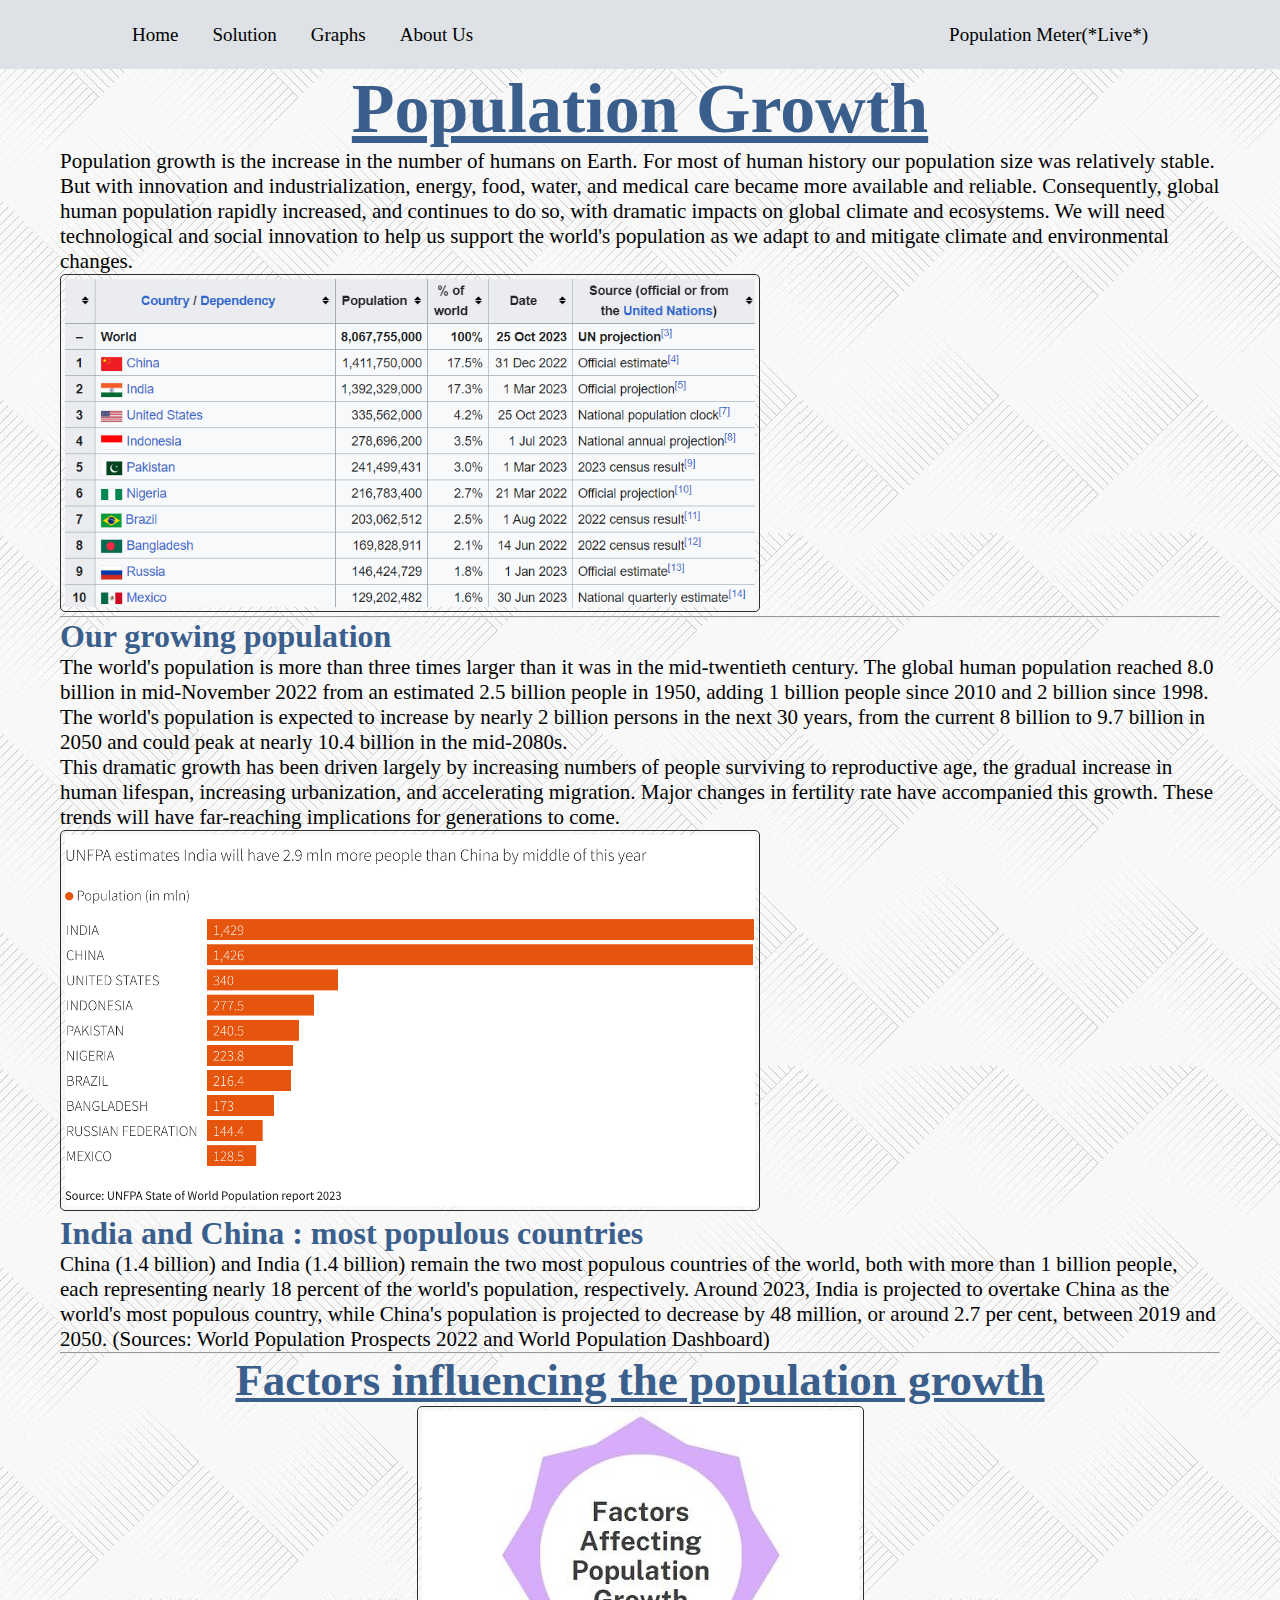
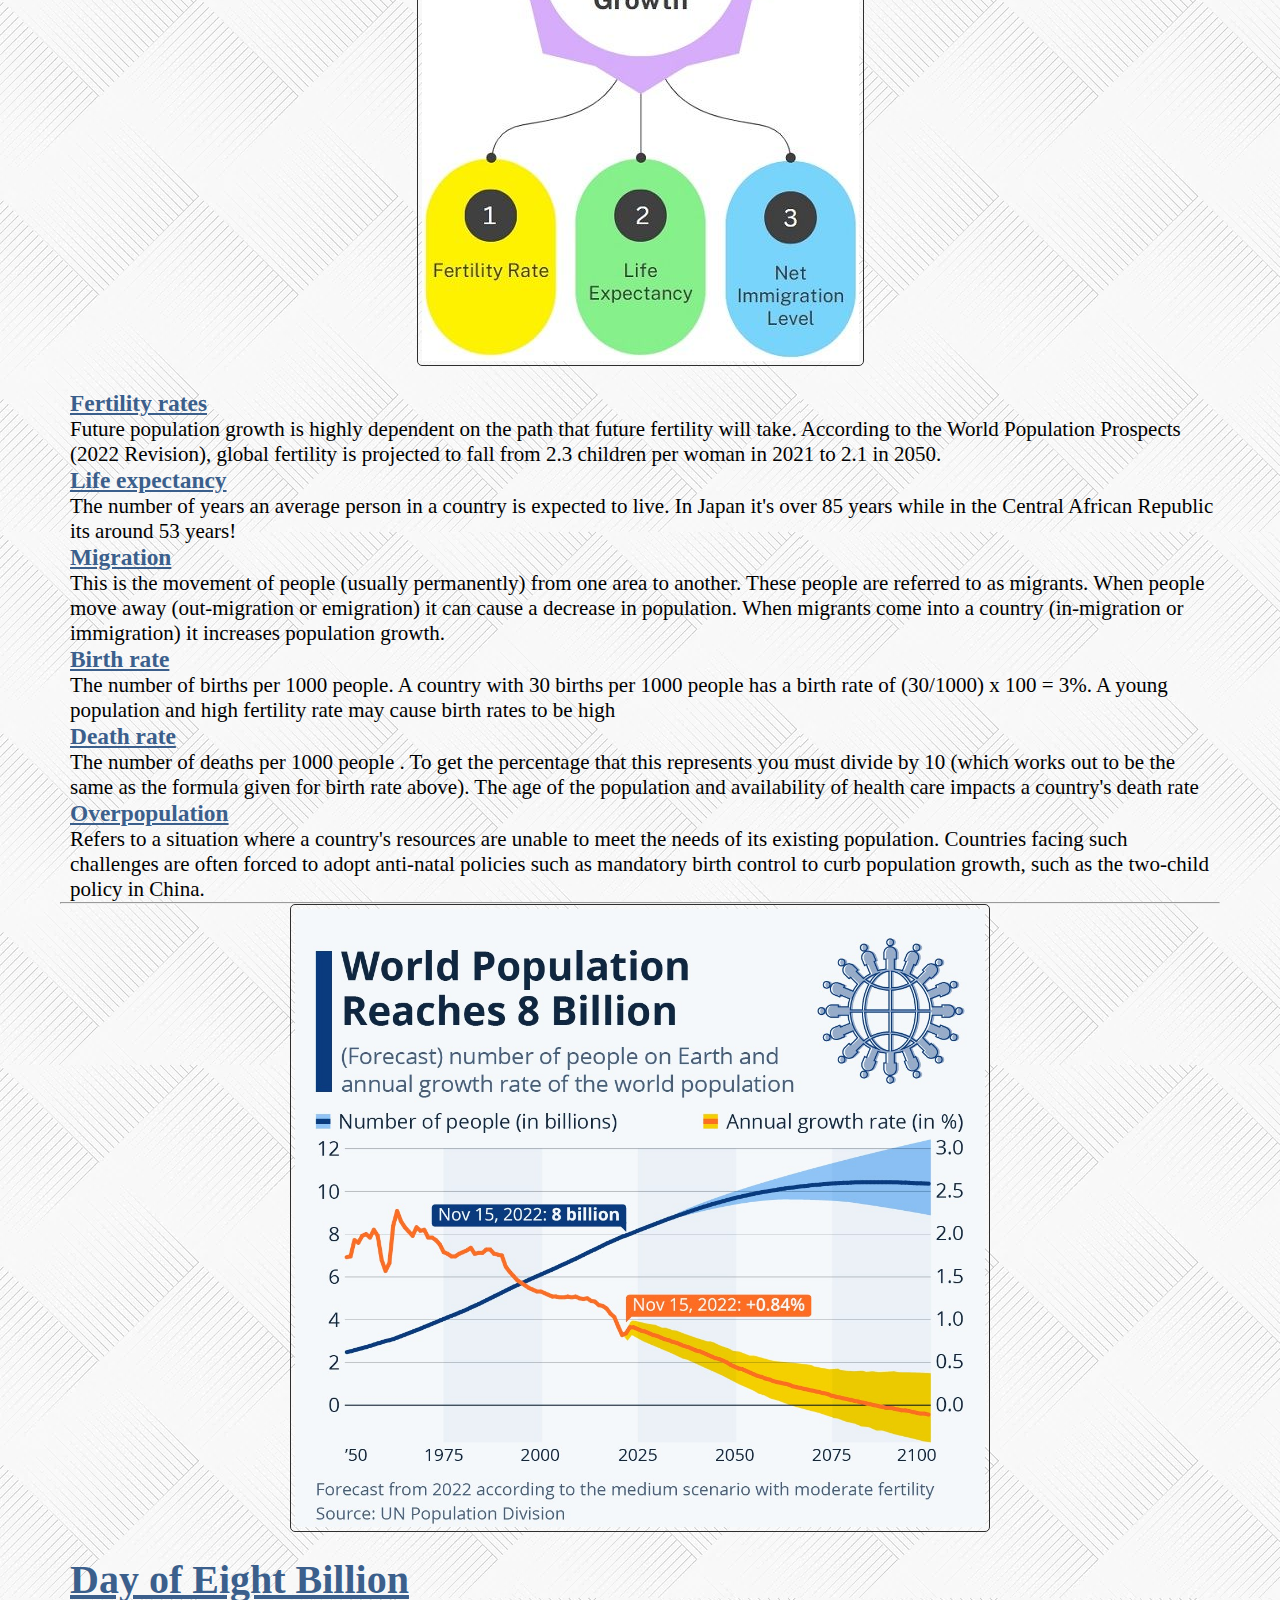
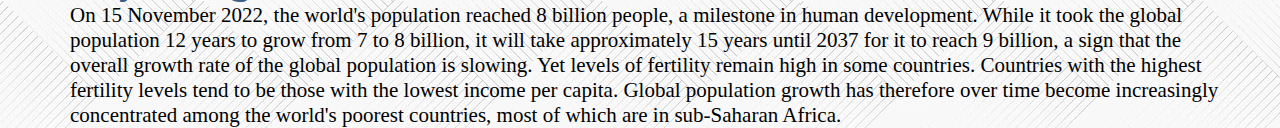
<file: index.html>
<!DOCTYPE html>
<html lang="en">
<head>
    <link rel="stylesheet" href="styles.css">
    <link rel="icon" type="image/x-icon" href="/images/ancestors.png">
    <meta charset="UTF-8">
    <meta name="viewport" content="width=device-width, initial-scale=1.0">
    <title>Population Growth</title>
    <style>
        body {
            background-image: url("/images/abstract-smooth-empty-grey-studio-well-use-as-background-business-report-digital-website-template-backdrop_1258-70709.avif");
        }
    </style>
</head>
<body>
    <!--This is Top-nav Bar-->
    <div class="header">
        <a href="/Index.html">Home</a>
        <a href="/Solution.html">Solution</a>
        <a href="/Graphs.html">Graphs</a>
        <a href="/About_us.html">About Us</a>
        <a href="#contact"> </a>
        <a href="#contact"> </a>
        <a href="#contact"> </a>
        <a href="#contact"> </a>
        <a href="#contact"> </a>
        <a href="#contact"> </a>
        <a href="#contact"> </a>
        <a href="#contact"> </a>
        <a href="#contact"> </a>
        <a href="#contact"> </a>
        <a href="#contact"> </a>
        <a href="#contact"> </a>
        <a href="#contact"> </a>
        <a href="https://www.worldometers.info/world-population/">Population Meter(*Live*)</a>
    </div>

    <div class="whole">
    <div class="Para-1">
        <div class="Heading">
            <h1><u>Population Growth</u></h1>
         </div>   
        <p>Population growth is the increase in the number of humans on Earth.
        For most of human history our population size was relatively stable.
        But with innovation and industrialization, energy, food, water, and medical care became more available and reliable.
        Consequently, global human population rapidly increased, and continues to do so, with dramatic impacts on global 
        climate and ecosystems. We will need technological and social innovation to help us support the world's population
        as we adapt to and mitigate climate and environmental changes.
        </p>
        <img id="img-1" src="/images/Growth rate.png" alt="Img not found" width="650" height="500">
    </div>

    <hr>

    <div class="Para-2">
    <h1 id="Our_growing_population">Our growing population</h1>
    <p>The world's population is more than three times larger than it was in the mid-twentieth century.
    The global human population reached 8.0 billion in mid-November 2022 from an estimated 2.5 billion people in 1950,
    adding 1 billion people since 2010 and 2 billion since 1998. The world's population is expected to increase by nearly 2 billion
    persons in the next 30 years, from the current 8 billion to 9.7 billion in 2050 and could peak at nearly 10.4 billion in the
    mid-2080s.</p>
    <p>This dramatic growth has been driven largely by increasing numbers of people surviving to reproductive age,
    the gradual increase in human lifespan, increasing urbanization, and accelerating migration. Major changes in fertility
    rate have accompanied this growth. These trends will have far-reaching implications for generations to come.</p>      
    
    <img id="img-5" src="/images/chart.png" alt="Img not found" width="700" height="550">
    
    <h1 id="India_and_China">India and China : most populous countries</h1>
    <p>China (1.4 billion) and India (1.4 billion) remain the two most populous countries of the world, both with more than 1 billion
    people, each representing nearly 18 percent of the world's population, respectively. Around 2023, India is projected to overtake
    China as the world's most populous country, while China's population is projected to decrease by 48 million, or around 2.7 per cent,
    between 2019 and 2050.  (Sources: World Population Prospects 2022 and World Population Dashboard)</p>
    </div>
    
    <hr>

    <h1 id="factors"><u>Factors influencing the population growth</u></h1>
    <div class="container1">
        <div class="factors-image">
            <img id="img-3" src="/images/factors-affecting-population-growth.jpg" alt="Img not found" width="300" height="400">
        </div>
        <div class="Para-3">
                     
            <h3><u>Fertility rates</u></h3>
            <p>Future population growth is highly dependent on the path that future fertility will take. According to the World 
            Population Prospects (2022 Revision), global fertility is projected to fall from 2.3 children per woman in 2021 to 2.1 in 2050.</p>

            <h3><u>Life expectancy</u></h3>
            <p>The number of years an average person in a country is expected to live. In Japan it's over 85 years while in the
            Central African Republic its around 53 years!</p>

            <h3><u>Migration</u></h3>
            <p>This is the movement of people (usually permanently) from one area to another. These people are referred to as migrants.
            When people move away
            (out-migration or emigration) it can cause a decrease in population. When migrants come into a country (in-migration or immigration)
            it increases population growth.</p>

            <h3><u>Birth rate</u></h3>
            <p>The number of births per 1000 people. A country with 30 births per 1000 people has a birth rate of (30/1000) x 100 = 3%.
            A young population and high fertility rate may cause birth rates to be high</p>

            <h3><u>Death rate</u></h3>
            <p>The number of deaths per 1000 people . To get the percentage that this represents you must divide by 10
            (which works out to be the same as the formula given for birth rate above). The age of the population and availability of
            health care impacts a country's death rate</p>

            <h3><u>Overpopulation</u></h3>
            <p>Refers to a situation where a country's resources are unable to meet the needs of its existing population. Countries facing such
            challenges are often forced to adopt 
            anti-natal policies such as mandatory birth control to curb population growth, such as the two-child policy in China.</p>

        </div> 
    </div>
    
    <hr>
    
    <div class="container2"> 
        <div class="img-4">
            <img src="/images/28744.jpeg" alt="Img not found" width="500" height="450">    
        </div>
        <div class="Para-4">
            <h1 id="Day_of_8_Billion"><u>Day of Eight Billion</u></h1>
            <p>On 15 November 2022, the world's population reached 8 billion people, a milestone in human development.
            While it took the global population 12 years to grow from 7 to 8 billion, it will take approximately 15 years until 2037
            for it to reach 9 billion, a sign that the overall growth rate of the global population is slowing. Yet levels of fertility
            remain high in some countries. Countries with the highest fertility levels tend to be those with the lowest income per capita.
            Global population growth has therefore over time become increasingly concentrated among the world's poorest countries,
            most of which are in sub-Saharan Africa.</p>
        </div>
    </div>
    </div>
    <!--BODY ENDS HERE-->
    </body>
</html>
</file>
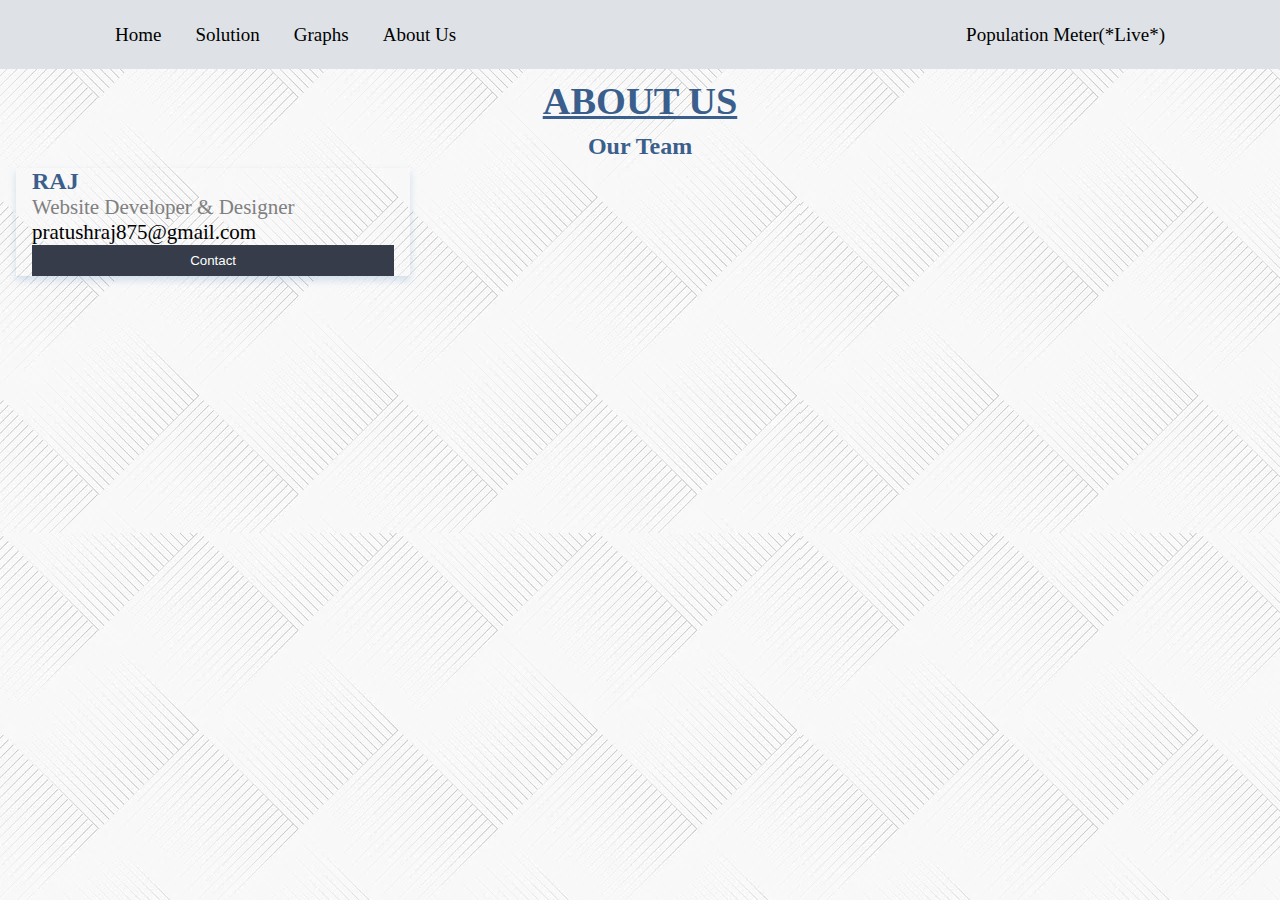
<file: About_us.html>
<!DOCTYPE html>
<html lang="en">
<head>
    <link rel="stylesheet" href="styles.css">
    <link rel="icon" type="image/x-icon" href="/images/ancestors.png">

    <meta charset="UTF-8">
    <meta name="viewport" content="width=device-width, initial-scale=1.0">
    <title>Population Growth</title>
    <style>
      body {
          background-image: url("/images/abstract-smooth-empty-grey-studio-well-use-as-background-business-report-digital-website-template-backdrop_1258-70709.avif");
      }
  </style>
  </head>
<body>
    <!--This is Top-nav Bar-->
    <!--This is Top-nav Bar-->
    <div class="header">
      <a href="/Index.html">Home</a>
      <a href="/Solution.html">Solution</a>
      <a href="/Graphs.html">Graphs</a>
      <a href="/About_us.html">About Us</a>
        <a href="#contact"> </a>
        <a href="#contact"> </a>
        <a href="#contact"> </a>
        <a href="#contact"> </a>
        <a href="#contact"> </a>
        <a href="#contact"> </a>
        <a href="#contact"> </a>
        <a href="#contact"> </a>
        <a href="#contact"> </a>
        <a href="#contact"> </a>
        <a href="#contact"> </a>
        <a href="#contact"> </a>
        <a href="#contact"> </a>
        <a href="#contact"> </a>
        <a href="https://www.worldometers.info/world-population/">Population Meter(*Live*)</a>
  </div>
    <div class="about-section">
        <h1><u>ABOUT US</u></h1>
    </div>
      
      <h2 style="text-align:center">Our Team</h2>
      <div class="row">
        <div class="column">
          <div class="card">
            <div class="container">
              <h2>RAJ</h2>
              <p class="title">Website Developer & Designer</p>
              <p>pratushraj875@gmail.com</p>
              <p><button class="button">Contact</button></p>
            </div>
          </div>
        </div>
      
        
        
        
      </div>      
</body>
</html>
</file>
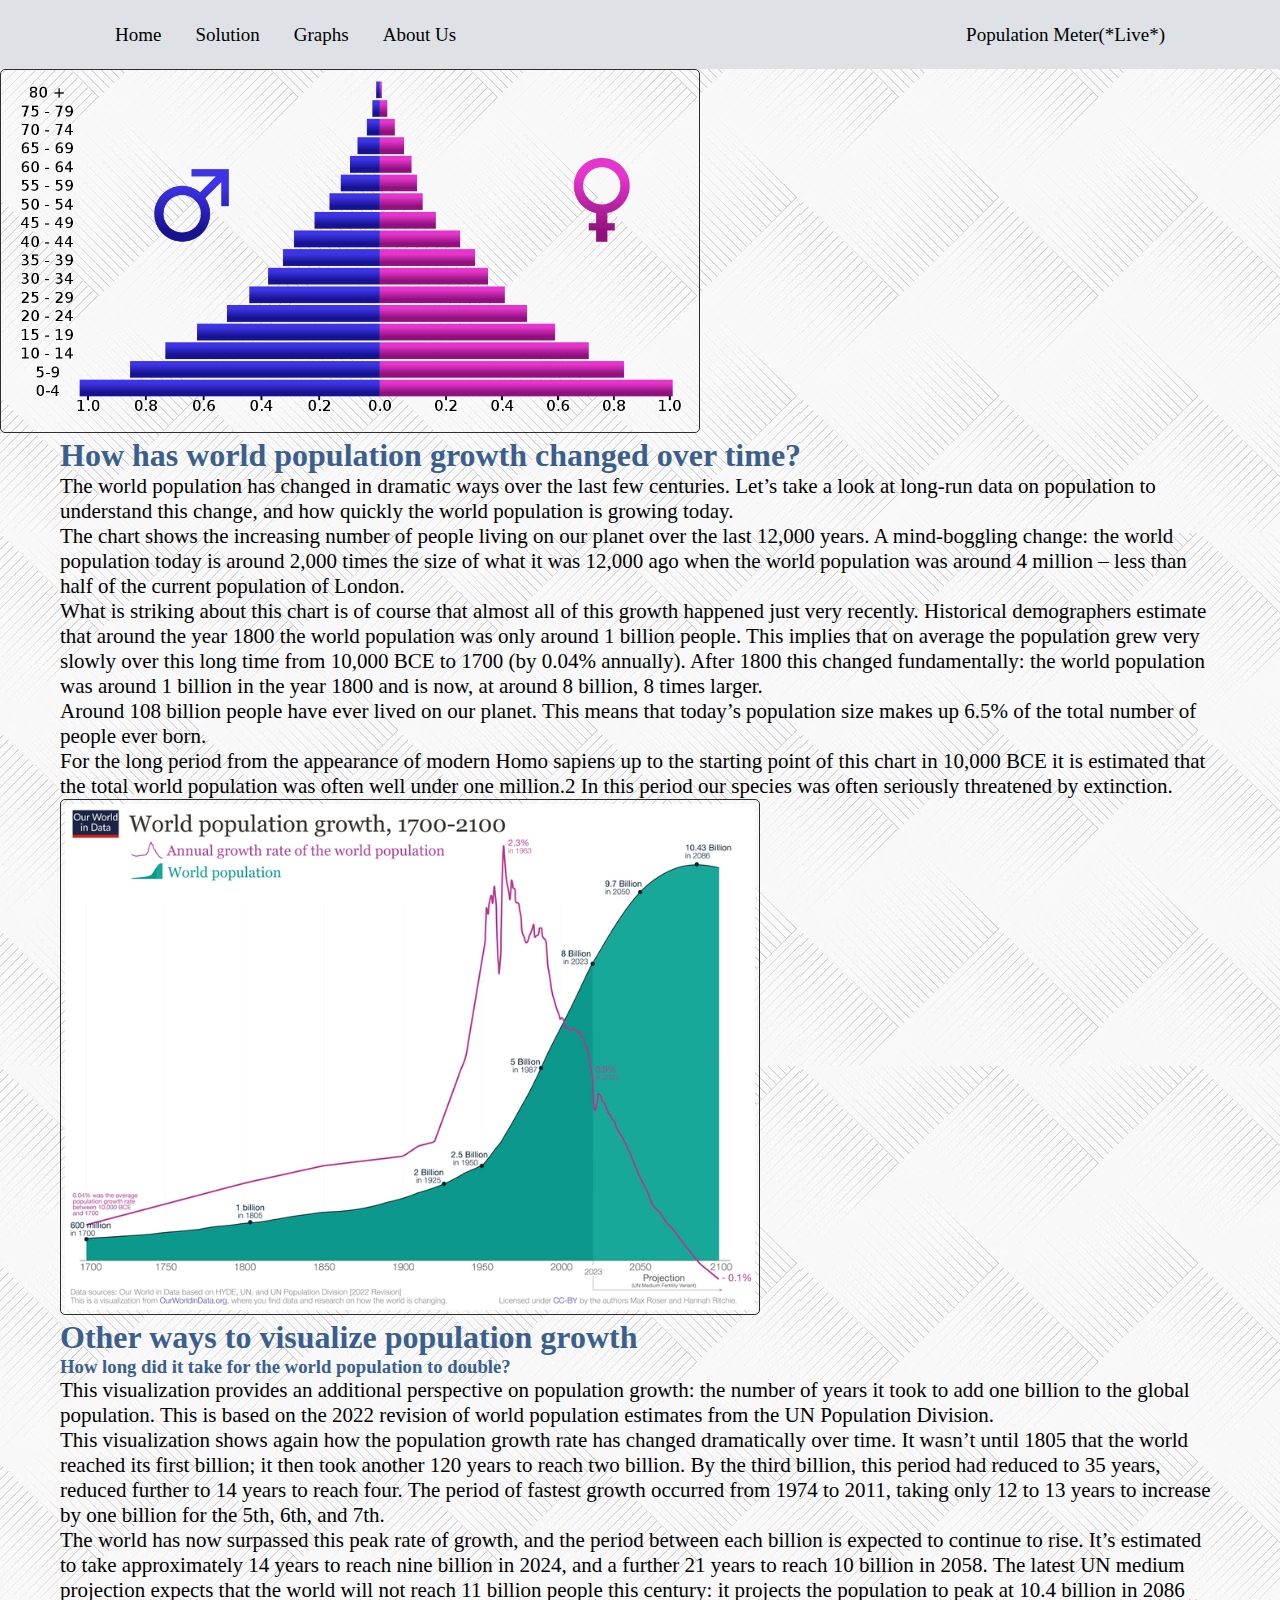
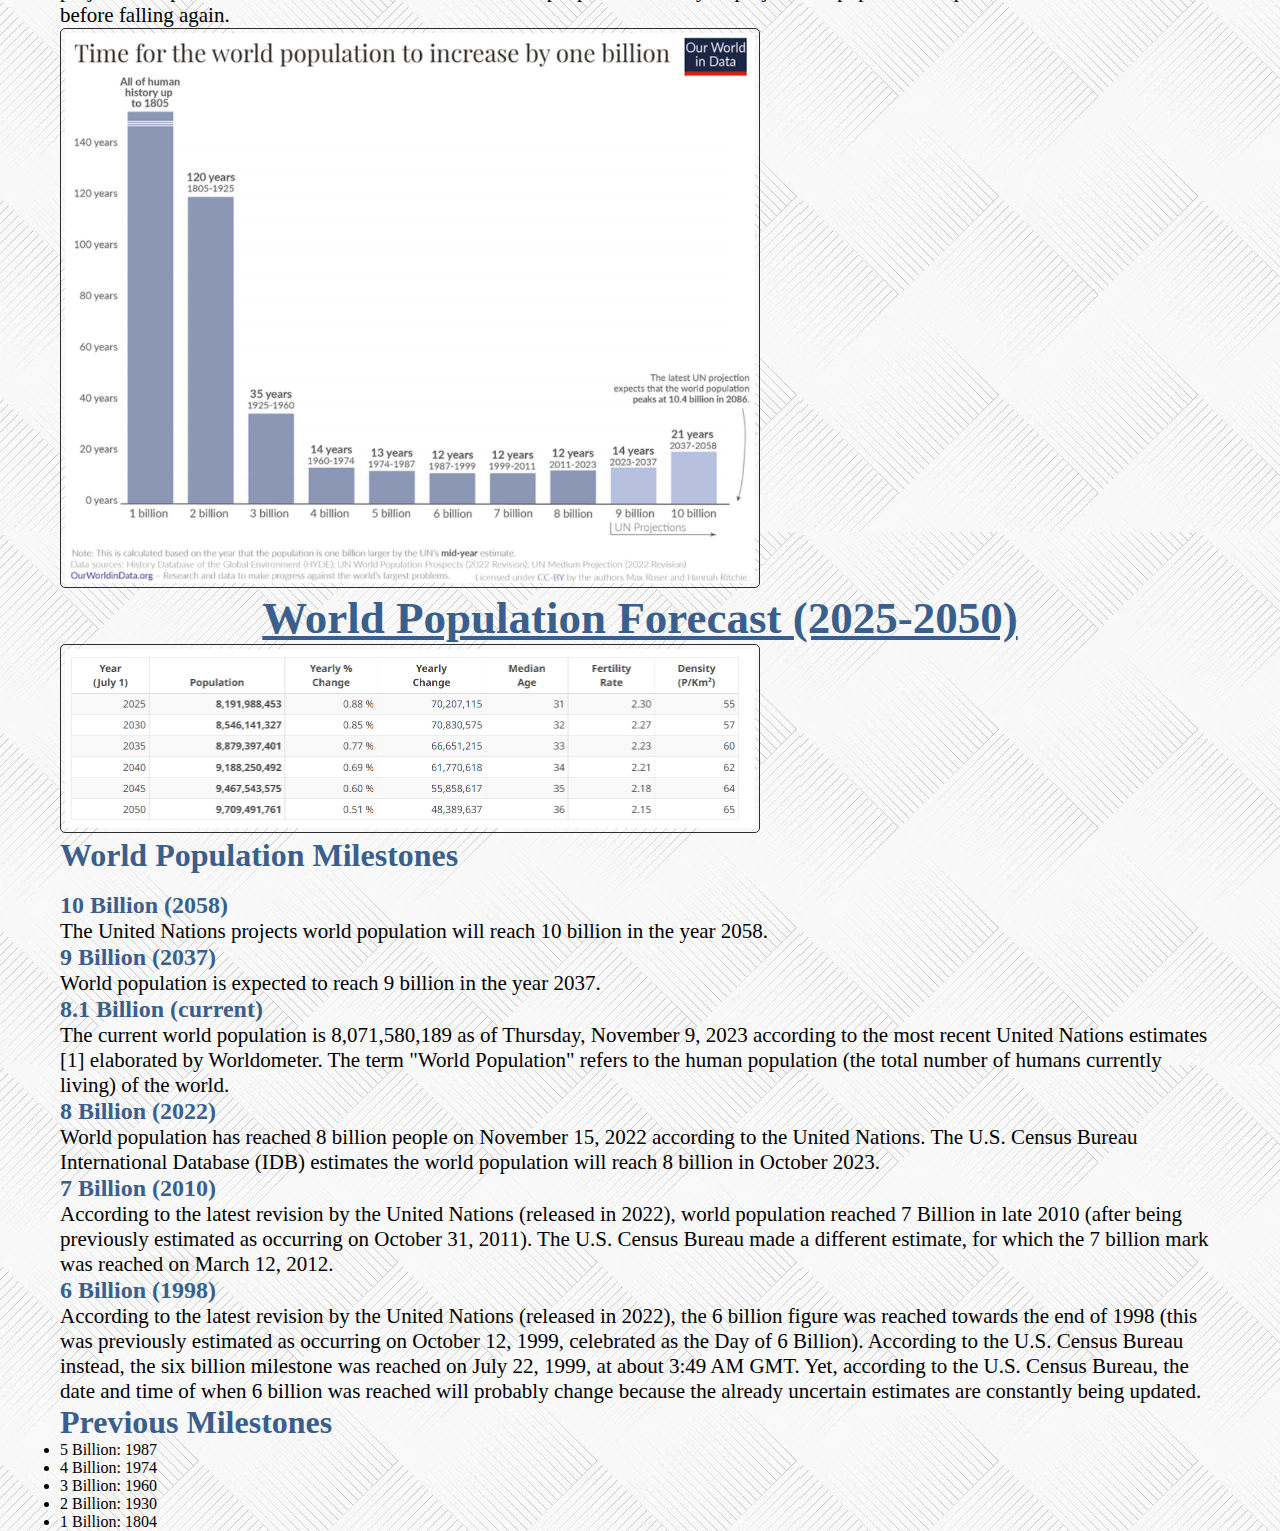
<file: Graphs.html>
<!DOCTYPE html>
<html lang="en">
<head>
    <link rel="stylesheet" href="styles.css">
    <link rel="icon" type="image/x-icon" href="/images/ancestors.png">

    <meta charset="UTF-8">
    <meta name="viewport" content="width=device-width, initial-scale=1.0">
    <title>Population Growth</title>
    <style>
        body {
            background-image: url("/images/abstract-smooth-empty-grey-studio-well-use-as-background-business-report-digital-website-template-backdrop_1258-70709.avif");
        }
    </style>
</head>
<body>
     <!--This is Top-nav Bar-->
     <div class="header">
        <a href="/Index.html">Home</a>
        <a href="/Solution.html">Solution</a>
        <a href="/Graphs.html">Graphs</a>
        <a href="/About_us.html">About Us</a>
          <a href="#contact"> </a>
          <a href="#contact"> </a>
          <a href="#contact"> </a>
          <a href="#contact"> </a>
          <a href="#contact"> </a>
          <a href="#contact"> </a>
          <a href="#contact"> </a>
          <a href="#contact"> </a>
          <a href="#contact"> </a>
          <a href="#contact"> </a>
          <a href="#contact"> </a>
          <a href="#contact"> </a>
          <a href="#contact"> </a>
          <a href="#contact"> </a>
          <a href="https://www.worldometers.info/world-population/">Population Meter(*Live*)</a>
    </div>
    
    <img id="img-6" src="/images/1200px-Angola_population_pyramid_2005.svg.png" alt="Img not found" width="750" height="550">


    <div class="whole">

        <h1>How has world population growth changed over time?</h1>
        <p>
        The world population has changed in dramatic ways over the last few centuries. Let’s take a look at 
        long-run data on population to understand this change, and how quickly the world population is growing today.
        </p>
        <p>
        The chart shows the increasing number of people living on our planet over the last 12,000 years. A mind-boggling 
        change: the world population today is around 2,000 times the size of what it was 12,000 ago when the world population
        was around 4 million – less than half of the current population of London.
        </p> 
        <p>What is striking about this chart is of
        course that almost all of this growth happened just very recently. Historical demographers estimate that around the year
        1800 the world population was only around 1 billion people. This implies that on average the population grew very slowly
        over this long time from 10,000 BCE to 1700 (by 0.04% annually). After 1800 this changed fundamentally: the world population 
        was around 1 billion in the year 1800 and is now, at around 8 billion, 8 times larger.</p> <p>Around 108 billion people have ever 
        lived on our planet. This means that today’s population size makes up 6.5% of the total number of people ever born.</p><p>
        For the long period from the appearance of modern Homo sapiens up to the starting point of this chart in 10,000 BCE it is 
        estimated that the total world population was often well under one million.2 In this period our species was often seriously threatened by extinction.
        </p>

        <img id="img-5" src="/images/2019-Revision-–-World-Population-Growth-1700-2100_850.webp" height="600px" width="725px">
        
        <h1>Other ways to visualize population growth</h1>
        <h3>How long did it take for the world population to double?</h3>
        <p>This visualization provides an additional perspective on population growth: the number of years it took to add one billion
        to the global population. This is based on the 2022 revision of world population estimates from the UN Population Division.</p>

        <p>This visualization shows again how the population growth rate has changed dramatically over time. It wasn’t until 1805 that
        the world reached its first billion; it then took another 120 years to reach two billion. By the third billion, this period
        had reduced to 35 years, reduced further to 14 years to reach four. The period of fastest growth occurred from 1974 to 2011,
        taking only 12 to 13 years to increase by one billion for the 5th, 6th, and 7th.</p>

        <p>The world has now surpassed this peak rate of growth, and the period between each billion is expected to continue to rise.
        It’s estimated to take approximately 14 years to reach nine billion in 2024, and a further 21 years to reach 10 billion in 2058.
        The latest UN medium projection expects that the world will not reach 11 billion people this century: it projects the population
        to peak at 10.4 billion in 2086 before falling again.</p>

        <img id="img-5" src="/images/Screenshot 2023-11-09 190808.png"height="600px" width="725px">


        <h1 id="factors"><u>World Population Forecast (2025-2050)</u></h1>
        <img id="img-5" src="/images/Screenshot 2023-11-09 191102.png"height="300px" width="1000px">

        <h1>World Population Milestones</h1>
        <br>
        
        <h2>10 Billion (2058)</h2>
        <p>The United Nations projects world population will reach 10 billion in the year 2058.</p>
            
        <h2>9 Billion (2037)</h2>
        <p>World population is expected to reach 9 billion in the year 2037.</p>
        
        <h2>8.1 Billion (current)</h2>
        <p>The current world population is 8,071,580,189 as of Thursday, November 9, 2023 according to the most recent United Nations estimates [1] elaborated by Worldometer. The term "World Population" refers to the human population (the total number of humans currently living) of the world.</p>
        
        <h2>8 Billion (2022)</h2>
        <p>World population has reached 8 billion people on November 15, 2022 according to the United Nations. The U.S. Census Bureau International Database (IDB) estimates the world population will reach 8 billion in October 2023.</p>
        
        <h2>7 Billion (2010)</h2>
        <p>According to the latest revision by the United Nations (released in 2022), world population reached 7 Billion in late 2010 (after being previously estimated as occurring on October 31, 2011). The U.S. Census Bureau made a different estimate, for which the 7 billion mark was reached on March 12, 2012.</p>
        
        <h2>6 Billion (1998)</h2>
        <p>According to the latest revision by the United Nations (released in 2022), the 6 billion figure was reached towards the end of 1998 (this was previously estimated as occurring on October 12, 1999, celebrated as the Day of 6 Billion). According to the U.S. Census Bureau instead, the six billion milestone was reached on July 22, 1999, at about 3:49 AM GMT. Yet, according to the U.S. Census Bureau, the date and time of when 6 billion was reached will probably change because the already uncertain estimates are constantly being updated.</p>

        <h1>Previous Milestones</h1>
        <ul type="bullet">
            <li>5 Billion: 1987</li>
            <li>4 Billion: 1974</li>
            <li>3 Billion: 1960</li>
            <li>2 Billion: 1930</li>
            <li>1 Billion: 1804</li>
        </ul>
    
    
    
    
    
    
    
    
    </div>
    </body>
</html>
</file>
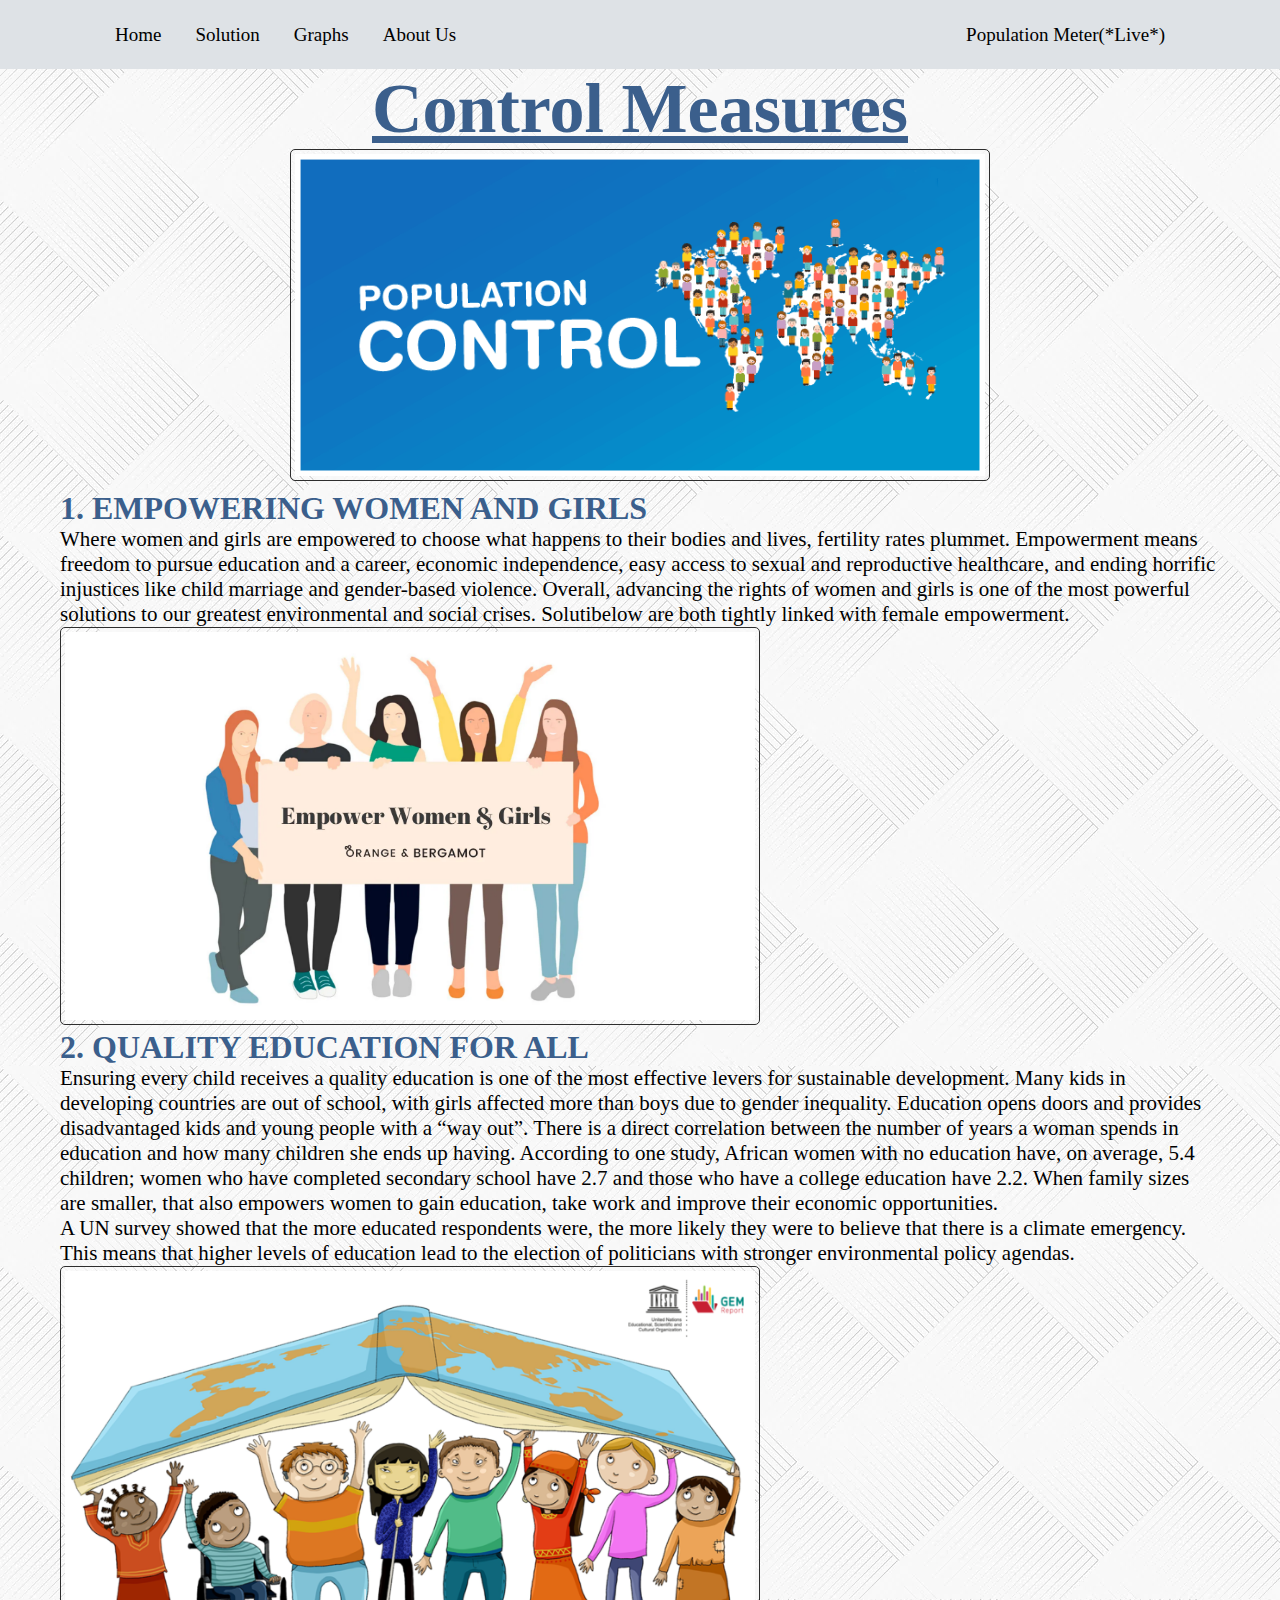
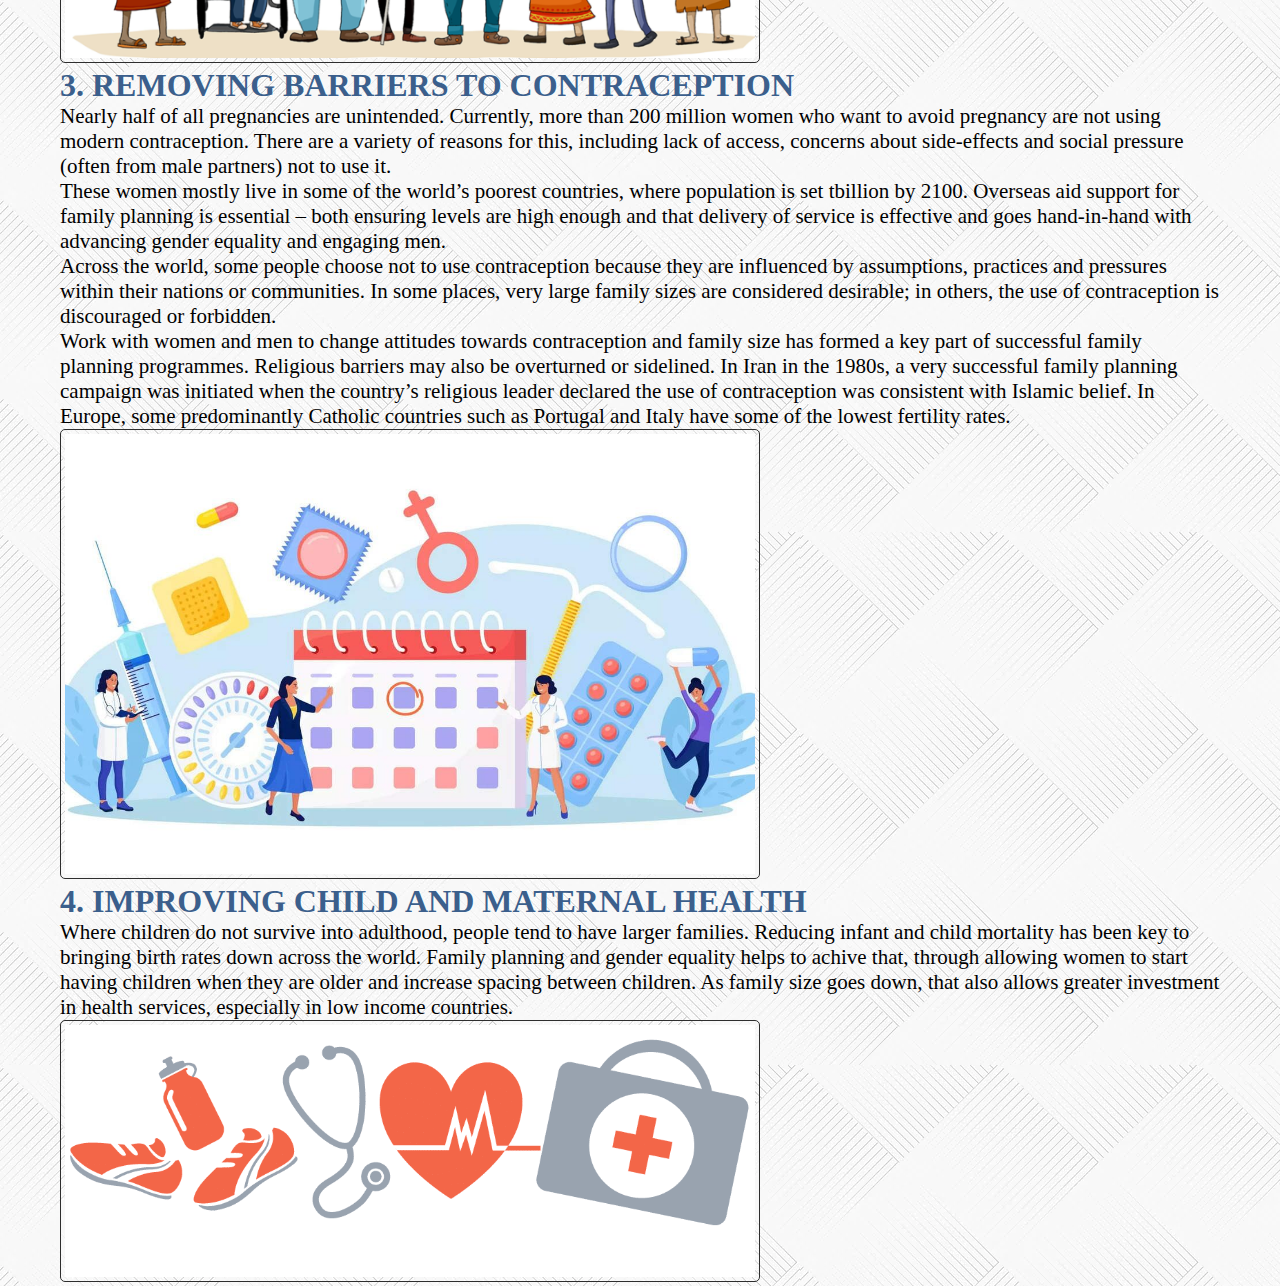
<file: Solution.html>
<!DOCTYPE html>
<html lang="en">
<head>
    <link rel="stylesheet" href="styles.css">
    <link rel="icon" type="image/x-icon" href="/images/ancestors.png">
    
    <meta charset="UTF-8">
    <meta name="viewport" content="width=device-width, initial-scale=1.0">
    <title>Population Growth</title>
    <style>
        body {
            background-image: url("/images/abstract-smooth-empty-grey-studio-well-use-as-background-business-report-digital-website-template-backdrop_1258-70709.avif");
        }
    </style>
</head>
<body>

     <!--This is Top-nav Bar-->
     <div class="header">
        <a href="/Index.html">Home</a>
        <a href="/Solution.html">Solution</a>
        <a href="/Graphs.html">Graphs</a>
        <a href="/About_us.html">About Us</a>
          <a href="#contact"> </a>
          <a href="#contact"> </a>
          <a href="#contact"> </a>
          <a href="#contact"> </a>
          <a href="#contact"> </a>
          <a href="#contact"> </a>
          <a href="#contact"> </a>
          <a href="#contact"> </a>
          <a href="#contact"> </a>
          <a href="#contact"> </a>
          <a href="#contact"> </a>
          <a href="#contact"> </a>
          <a href="#contact"> </a>
          <a href="#contact"> </a>
          <a href="https://www.worldometers.info/world-population/">Population Meter(*Live*)</a>
    </div>
    <!--Top-nav Bar Ends here-->

    <div class="whole">
        <div class="Para-1">
            <div class="Heading">
                <h1><u>Control Measures</u></h1>
                <img id="img-5" src="/images/Population-Control.png" height="350px" width="700px">
            </div>
            
            <h1>1. EMPOWERING WOMEN AND GIRLS</h1>
            <p>
                Where women and girls are empowered to choose what happens to their bodies and lives, fertility rates plummet.
                Empowerment means freedom to pursue education and a career, economic independence, easy access to sexual and
                reproductive healthcare, and ending horrific injustices like child marriage and gender-based violence. Overall,
                advancing the rights of women and girls is one of the most powerful solutions to our greatest environmental and
                social crises. Solutibelow are both tightly linked with female empowerment.
            </p>
            <img id="img-1" src="/images/Women-Empowerment-1-(1).webp" width="600" height="450">
            
            <h1>2. QUALITY EDUCATION FOR ALL</h1>
            <p>
                Ensuring every child receives a quality education is one of the most effective levers for sustainable development.
                Many kids in developing countries are out of school, with girls affected more than boys due to gender inequality.
                Education opens doors and provides disadvantaged kids and young people with a “way out”. There is a direct 
                correlation between the number of years a woman spends in education and how many children she ends up having.
                According to one study, African women with no education have, on average, 5.4 children; women who have completed
                secondary school have 2.7 and those who have a college education have 2.2. When family sizes are smaller, that
                also empowers women to gain education, take work and improve their economic opportunities.<br>
                A UN survey showed that the more educated respondents were, the more likely they were to believe that there is a climate emergency.
                This means that higher levels of education lead to the election of politicians with stronger environmental policy agendas.
            </p>
            <img id="img-1" src="/images/AllmeansALL-poster-800x533.png" width="600" height="450">
            <h1>3. REMOVING BARRIERS TO CONTRACEPTION</h1>  
            <p>
                Nearly half of all pregnancies are unintended. Currently, more than 200 million women who want to avoid pregnancy are 
                not using modern contraception. There are a variety of reasons for this, including lack of access, concerns about 
                side-effects and social pressure (often from male partners) not to use it.
            </p> 
            <p>
                These women mostly live in some of the world’s poorest countries, where population is set tbillion by 2100.
                Overseas aid support for family planning is essential – both ensuring levels are high enough and that delivery of
                service is effective and goes hand-in-hand with advancing gender equality and engaging men.
            </p>
            <p>
                Across the world, some people choose not to use contraception because they are influenced by assumptions, practices 
                and pressures within their nations or communities. In some places, very large family sizes are considered desirable;
                in others, the use of contraception is discouraged or forbidden.
            </p>
            <p>
                Work with women and men to change attitudes towards contraception and family size has formed a key part of successful
                family planning programmes. Religious barriers may also be overturned or sidelined. In Iran in the 1980s, a very
                successful family planning campaign was initiated when the country’s religious leader declared the use of contraception
                was consistent with Islamic belief. In Europe, some predominantly Catholic countries such as Portugal and Italy have
                some of the lowest fertility rates.
            </p>

            <img id="img-1" src="/images/4687.jpg" width="580" height="450">     
            
            <h1>4. IMPROVING CHILD AND MATERNAL HEALTH</h1>   
            <p>
                Where children do not survive into adulthood, people tend to have larger families. Reducing infant and child mortality
                has been key to bringing birth rates down across the world. Family planning and gender equality helps to achive that,
                through allowing women to start having children when they are older and increase spacing between children. As family 
                size goes down, that also allows greater investment in health services, especially in low income countries.
            </p>
            <img id="img-1" src="/images/HealthFitness.png" width="555" height="200">

        </div>
    </div>
    <!--BODY ENDS HERE-->
    </body>
</html>
</file>
<file: styles.css>
/* Global Reset and Box Sizing */
* {
  box-sizing: border-box;
  margin: 0;
  padding: 0;
}

/* Top Navigation Bar */
.header {
  display: flex;
  flex-wrap: wrap;
  justify-content: center;
  background-color: rgb(222, 226, 230);
  padding: 10px;
  gap: 10px;
}

.header a {
  font-family: Georgia, 'Times New Roman', Times, serif;
  color: black;
  text-align: center;
  padding: 12px;
  text-decoration: none;
  font-size: 19px;
  line-height: 25px;
  border-radius: 4px;
}

.header a:hover {
  background-color: #b2b8b8;
  color: black;
}

/* Headings and Paragraphs */
.Heading {
  font-size: 35px;
  text-align: center;
}

h1, h2, h3 {
  color: #3b5f8c;
}

p {
  font-size: 21px;
}

/* Centered Section Title */
#factors {
  text-align: center;
  font-size: 45px;
}

/* Flex Containers */
.container1, .container2 {
  display: flex;
  flex-wrap: wrap;
  gap: 20px;
  justify-content: center;
  align-items: center;
}

/* Images */
#img-1,
#img-5,
#img-6,
.img-4 img,
.factors-image img {
  width: 100%;
  max-width: 700px;
  height: auto;
  border: 1px solid #2e2e2e;
  border-radius: 5px;
  padding: 4px;
}

/* Paragraph Sections */
.Para-3, .Para-4 {
  font-size: 20px;
  padding-left: 10px;
}

/* Wrapper */
.whole {
  margin: 0 auto;
  max-width: 1200px;
  padding: 0 20px;
}

/* About Us Cards */
.column {
  float: left;
  width: 33.3%;
  margin-bottom: 16px;
  padding: 0 8px;
}

.card {
  box-shadow: 0 4px 8px 0 rgba(48, 122, 186, 0.2);
  margin: 8px;
}

.about-section {
  font-size: larger;
  padding: 10px;
  text-align: center;
  color: white;
}

.container {
  padding: 0 16px;
}

.container::after, .row::after {
  content: "";
  clear: both;
  display: table;
}

.title {
  color: grey;
}

.button {
  border: none;
  outline: 0;
  display: inline-block;
  padding: 8px;
  color: white;
  background-color: #363c49;
  text-align: center;
  cursor: pointer;
  width: 100%;
}

.button:hover {
  background-color: #555;
}

/* Responsive Design for Tablets */
@media screen and (max-width: 768px) {
  .Para-3, .Para-4 {
    font-size: 18px;
    padding-left: 0;
  }

  .header a {
    font-size: 16px;
    padding: 10px;
  }

  .Heading {
    font-size: 28px;
  }

  p {
    font-size: 18px;
  }

  #factors {
    font-size: 30px;
  }

  .column {
    width: 100%;
    display: block;
  }
}

/* Responsive Design for Phones */
@media screen and (max-width: 500px) {
  .header {
    flex-direction: column;
    align-items: center;
  }

  .Heading {
    font-size: 24px;
  }
}
</file>
